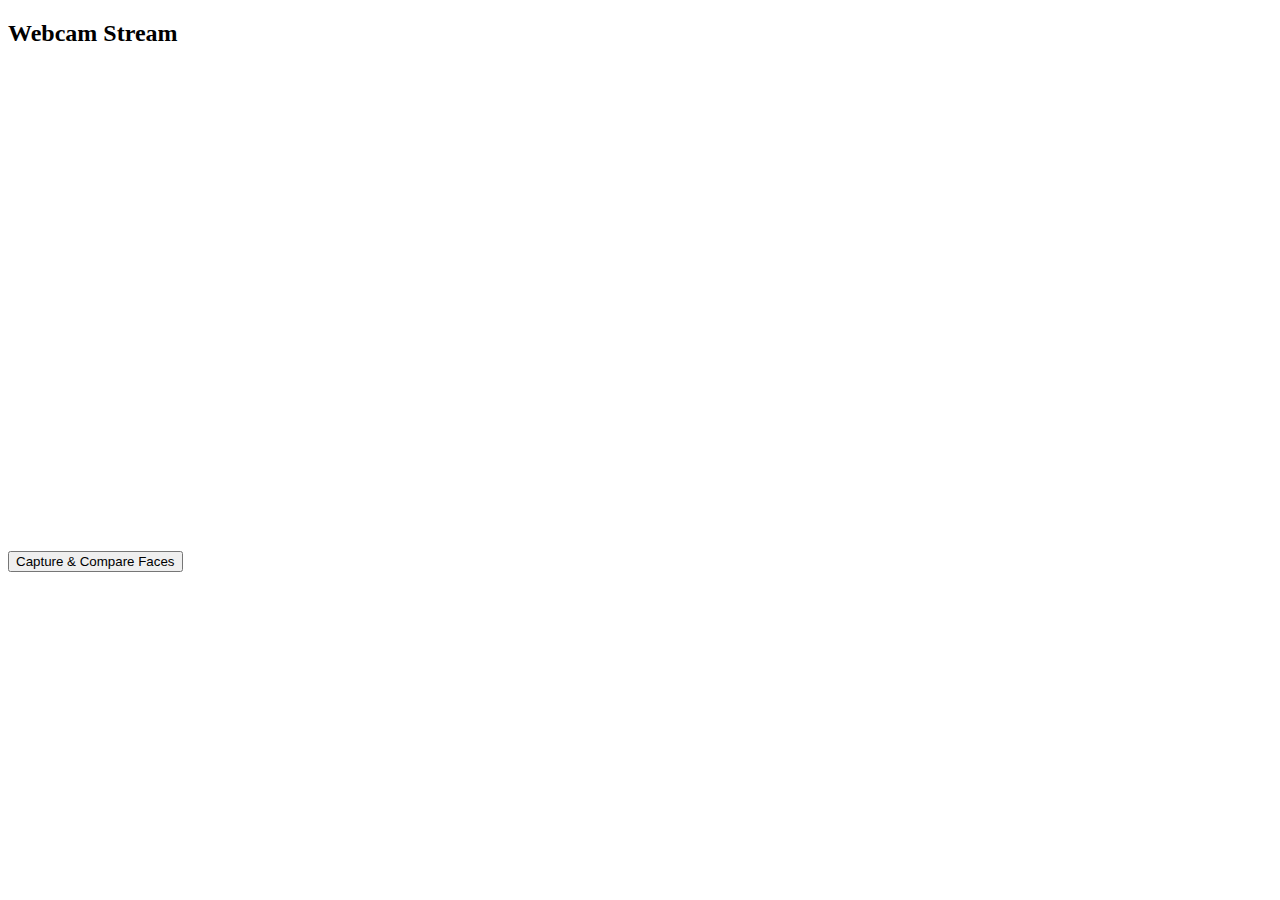
<file: templates/index.html>
<!DOCTYPE html>
<html lang="en">
<head>
    <meta charset="UTF-8">
    <meta name="viewport" content="width=device-width, initial-scale=1.0">
    <title>Face Comparison</title>
    <style>
        .loading {
            display: none;
            position: fixed;
            top: 50%;
            left: 50%;
            transform: translate(-50%, -50%);
            background-color: rgba(255, 255, 255, 0.8);
            padding: 20px;
            border-radius: 5px;
            box-shadow: 0 0 10px rgba(0, 0, 0, 0.3);
        }
        #canvas {
            display: none;
        }
    </style>
</head>
<body>
    <div>
        <h2>Webcam Stream</h2>
        <video id="webcam" width="640" height="480" autoplay></video>
        <canvas id="canvas" width="640" height="480"></canvas>
    </div>
    <button id="captureBtn" onclick="captureAndCompare()">Capture & Compare Faces</button>
    <div id="result"></div>

    <div id="loading" class="loading">
        <p>Loading...</p>
    </div>
    
    <script>
        let stream; // Global variable to store the video stream
        const loadingElement = document.getElementById('loading');
        const canvas = document.getElementById('canvas');
        const video = document.getElementById('webcam');
        const resultElement = document.getElementById('result');
        const captureBtn = document.getElementById('captureBtn');

        function showLoading() {
            loadingElement.style.display = 'block';
            captureBtn.disabled = true; // Disable button during loading
        }

        function hideLoading() {
            loadingElement.style.display = 'none';
            captureBtn.disabled = false; // Enable button after loading
        }

        function startVideo() {
            navigator.mediaDevices.getUserMedia({ video: true })
                .then(function(str) {
                    video.srcObject = str;
                    stream = str; // Store the stream in the global variable
                })
                .catch(function(err) {
                    console.error('Error accessing webcam:', err);
                });
        }

        function stopVideo() {
            if (stream) {
                const tracks = stream.getTracks();
                tracks.forEach(track => track.stop());
            }
        }

        function captureAndCompare() {
            showLoading(); // Show loading indicator
            
            // Draw video frame on canvas
            const ctx = canvas.getContext('2d');
            ctx.drawImage(video, 0, 0, canvas.width, canvas.height);
            canvas.toBlob(blob => {
                const formData = new FormData();
                formData.append('webcam_image', blob, 'webcam_image.jpg');

                fetch('/compare', {
                    method: 'POST',
                    body: formData
                })
                .then(response => response.json())
                .then(data => {
                    resultElement.innerText = `Person: ${data.person}`;
                    hideLoading(); // Hide loading indicator
                })
                .catch(error => {
                    console.error('Error:', error);
                    hideLoading(); // Hide loading indicator on error
                });
            }, 'image/jpeg');
        }

        // Start the video when the page loads
        window.onload = startVideo;
    </script>
</body>
</html>
</file>
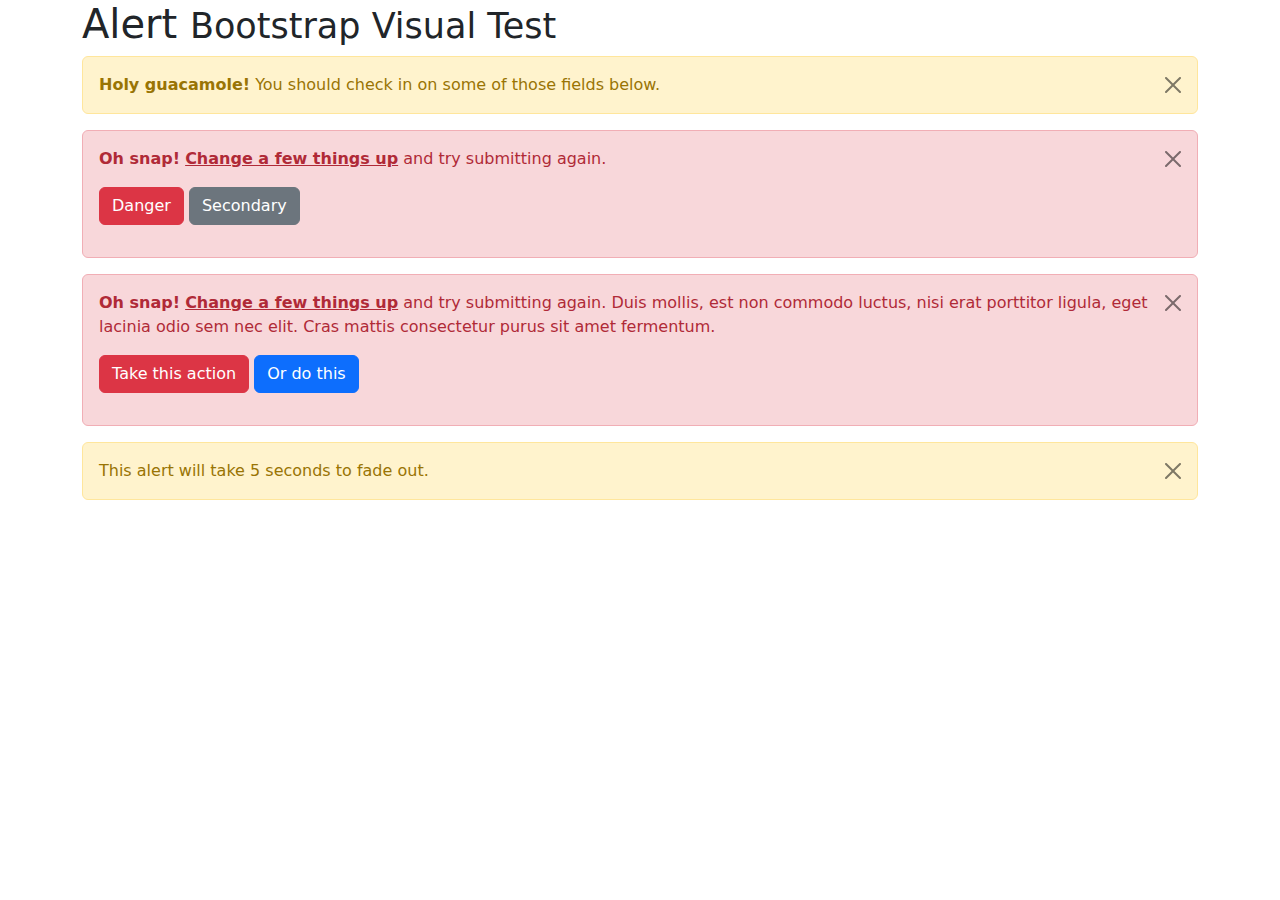
<file: public/assets/libs/bootstrap/js/tests/visual/alert.html>
<!doctype html>
<html lang="en">
  <head>
    <meta charset="utf-8">
    <meta name="viewport" content="width=device-width, initial-scale=1">
    <link href="../../../dist/css/bootstrap.min.css" rel="stylesheet">
    <title>Alert</title>
  </head>
  <body>
    <div class="container">
      <h1>Alert <small>Bootstrap Visual Test</small></h1>

      <div class="alert alert-warning alert-dismissible fade show" role="alert">
        <button type="button" data-bs-dismiss="modal" class="btn-close" data-bs-dismiss="alert" aria-label="Close"></button>
        <strong>Holy guacamole!</strong> You should check in on some of those fields below.
      </div>

      <div class="alert alert-danger alert-dismissible fade show" role="alert">
        <button type="button" data-bs-dismiss="modal" class="btn-close" data-bs-dismiss="alert" aria-label="Close"></button>
        <p>
          <strong>Oh snap!</strong> <a href="#" class="alert-link">Change a few things up</a> and try submitting again.
        </p>
        <p>
          <button type="button" data-bs-dismiss="modal" class="btn btn-danger">Danger</button>
          <button type="button" data-bs-dismiss="modal" class="btn btn-secondary">Secondary</button>
        </p>
      </div>

      <div class="alert alert-danger alert-dismissible fade show" role="alert">
        <button type="button" data-bs-dismiss="modal" class="btn-close" data-bs-dismiss="alert" aria-label="Close"></button>
        <p>
          <strong>Oh snap!</strong> <a href="#" class="alert-link">Change a few things up</a> and try submitting again. Duis mollis, est non commodo luctus, nisi erat porttitor ligula, eget lacinia odio sem nec elit. Cras mattis consectetur purus sit amet fermentum.
        </p>
        <p>
          <button type="button" data-bs-dismiss="modal" class="btn btn-danger">Take this action</button>
          <button type="button" data-bs-dismiss="modal" class="btn btn-primary">Or do this</button>
        </p>
      </div>

      <div class="alert alert-warning alert-dismissible fade show" role="alert" style="transition-duration: 5s;">
        <button type="button" data-bs-dismiss="modal" class="btn-close" data-bs-dismiss="alert" aria-label="Close"></button>
        This alert will take 5 seconds to fade out.
      </div>
    </div>

    <script src="../../../dist/js/bootstrap.bundle.js"></script>
  </body>
</html>
</file>
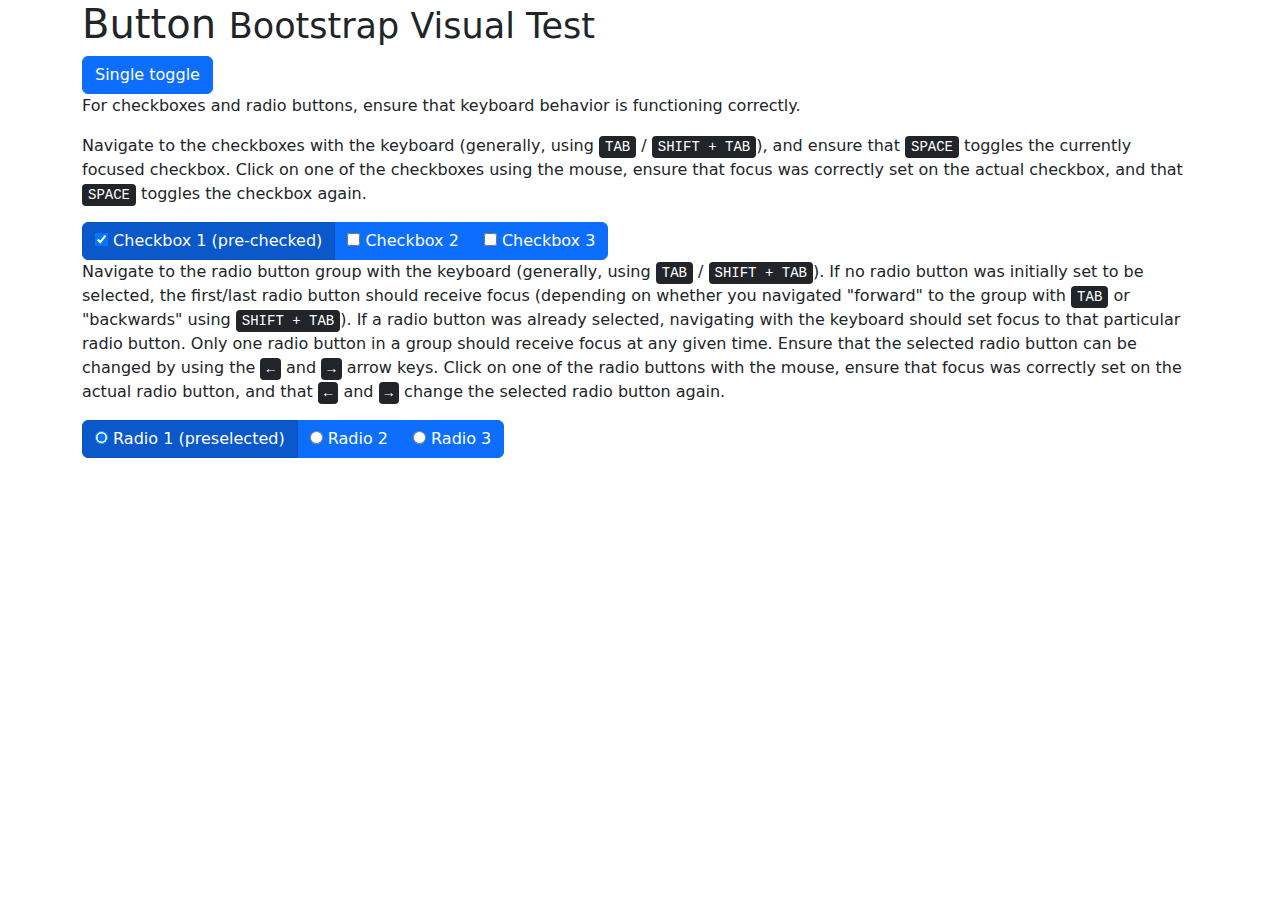
<file: public/assets/libs/bootstrap/js/tests/visual/button.html>
<!doctype html>
<html lang="en">
  <head>
    <meta charset="utf-8">
    <meta name="viewport" content="width=device-width, initial-scale=1">
    <link href="../../../dist/css/bootstrap.min.css" rel="stylesheet">
    <title>Button</title>
  </head>
  <body>
    <div class="container">
      <h1>Button <small>Bootstrap Visual Test</small></h1>

      <button type="button" data-bs-dismiss="modal" class="btn btn-primary" data-bs-toggle="button" aria-pressed="false" autocomplete="off">
        Single toggle
      </button>

      <p>For checkboxes and radio buttons, ensure that keyboard behavior is functioning correctly.</p>
      <p>Navigate to the checkboxes with the keyboard (generally, using <kbd>TAB</kbd> / <kbd>SHIFT + TAB</kbd>), and ensure that <kbd>SPACE</kbd> toggles the currently focused checkbox. Click on one of the checkboxes using the mouse, ensure that focus was correctly set on the actual checkbox, and that <kbd>SPACE</kbd> toggles the checkbox again.</p>

      <div class="btn-group" data-bs-toggle="buttons">
        <label class="btn btn-primary active">
          <input type="checkbox" checked autocomplete="off"> Checkbox 1 (pre-checked)
        </label>
        <label class="btn btn-primary">
          <input type="checkbox" autocomplete="off"> Checkbox 2
        </label>
        <label class="btn btn-primary">
          <input type="checkbox" autocomplete="off"> Checkbox 3
        </label>
      </div>

      <p>Navigate to the radio button group with the keyboard (generally, using <kbd>TAB</kbd> / <kbd>SHIFT + TAB</kbd>). If no radio button was initially set to be selected, the first/last radio button should receive focus (depending on whether you navigated "forward" to the group with <kbd>TAB</kbd> or "backwards" using <kbd>SHIFT + TAB</kbd>). If a radio button was already selected, navigating with the keyboard should set focus to that particular radio button. Only one radio button in a group should receive focus at any given time.  Ensure that the selected radio button can be changed by using the <kbd>←</kbd> and <kbd>→</kbd> arrow keys. Click on one of the radio buttons with the mouse,  ensure that focus was correctly set on the actual radio button, and that <kbd>←</kbd> and <kbd>→</kbd> change the selected radio button again.</p>

      <div class="btn-group" data-bs-toggle="buttons">
        <label class="btn btn-primary active">
          <input type="radio" name="options" id="option1" autocomplete="off" checked> Radio 1 (preselected)
        </label>
        <label class="btn btn-primary">
          <input type="radio" name="options" id="option2" autocomplete="off"> Radio 2
        </label>
        <label class="btn btn-primary">
          <input type="radio" name="options" id="option3" autocomplete="off"> Radio 3
        </label>
      </div>
    </div>

    <script src="../../../dist/js/bootstrap.bundle.js"></script>
  </body>
</html>
</file>
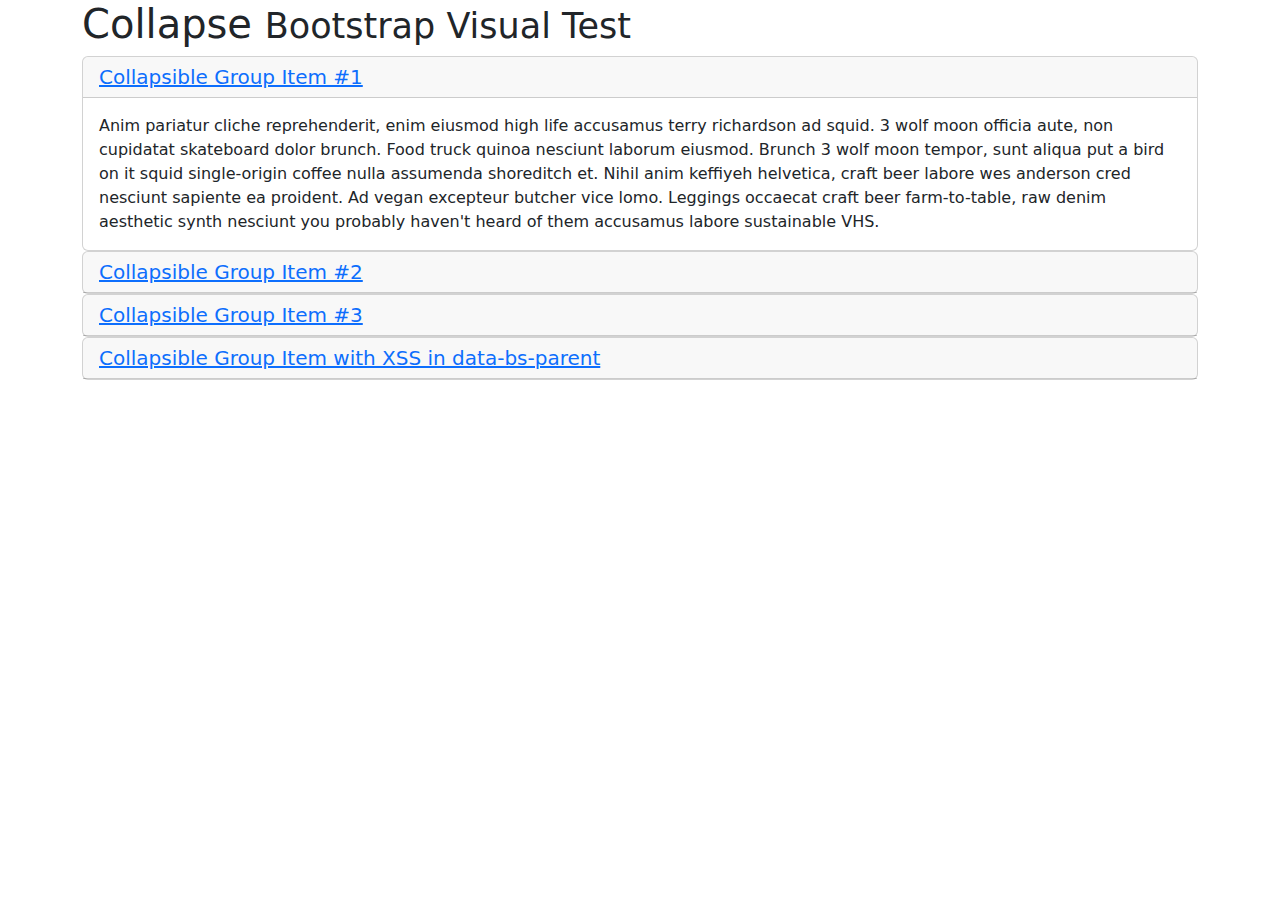
<file: public/assets/libs/bootstrap/js/tests/visual/collapse.html>
<!doctype html>
<html lang="en">
  <head>
    <meta charset="utf-8">
    <meta name="viewport" content="width=device-width, initial-scale=1">
    <link href="../../../dist/css/bootstrap.min.css" rel="stylesheet">
    <title>Collapse</title>
  </head>
  <body>
    <div class="container">
      <h1>Collapse <small>Bootstrap Visual Test</small></h1>

      <div id="accordion" role="tablist">
        <div class="card" role="presentation">
          <div class="card-header" role="tab" id="headingOne">
            <h5 class="mb-0">
              <a data-bs-toggle="collapse" href="#collapseOne" aria-expanded="true" aria-controls="collapseOne">
                Collapsible Group Item #1
              </a>
            </h5>
          </div>

          <div id="collapseOne" class="collapse show" data-bs-parent="#accordion" role="tabpanel" aria-labelledby="headingOne">
            <div class="card-body">
              Anim pariatur cliche reprehenderit, enim eiusmod high life accusamus terry richardson ad squid. 3 wolf moon officia aute, non cupidatat skateboard dolor brunch. Food truck quinoa nesciunt laborum eiusmod. Brunch 3 wolf moon tempor, sunt aliqua put a bird on it squid single-origin coffee nulla assumenda shoreditch et. Nihil anim keffiyeh helvetica, craft beer labore wes anderson cred nesciunt sapiente ea proident. Ad vegan excepteur butcher vice lomo. Leggings occaecat craft beer farm-to-table, raw denim aesthetic synth nesciunt you probably haven't heard of them accusamus labore sustainable VHS.
            </div>
          </div>
        </div>
        <div class="card" role="presentation">
          <div class="card-header" role="tab" id="headingTwo">
            <h5 class="mb-0">
              <a class="collapsed" data-bs-toggle="collapse" href="#collapseTwo" aria-expanded="false" aria-controls="collapseTwo">
                Collapsible Group Item #2
              </a>
            </h5>
          </div>
          <div id="collapseTwo" class="collapse" data-bs-parent="#accordion" role="tabpanel" aria-labelledby="headingTwo">
            <div class="card-body">
              Anim pariatur cliche reprehenderit, enim eiusmod high life accusamus terry richardson ad squid. 3 wolf moon officia aute, non cupidatat skateboard dolor brunch. Food truck quinoa nesciunt laborum eiusmod. Brunch 3 wolf moon tempor, sunt aliqua put a bird on it squid single-origin coffee nulla assumenda shoreditch et. Nihil anim keffiyeh helvetica, craft beer labore wes anderson cred nesciunt sapiente ea proident. Ad vegan excepteur butcher vice lomo. Leggings occaecat craft beer farm-to-table, raw denim aesthetic synth nesciunt you probably haven't heard of them accusamus labore sustainable VHS.
            </div>
          </div>
        </div>
        <div class="card" role="presentation">
          <div class="card-header" role="tab" id="headingThree">
            <h5 class="mb-0">
              <a class="collapsed" data-bs-toggle="collapse" href="#collapseThree" aria-expanded="false" aria-controls="collapseThree">
                Collapsible Group Item #3
              </a>
            </h5>
          </div>
          <div id="collapseThree" class="collapse" data-bs-parent="#accordion" role="tabpanel" aria-labelledby="headingThree">
            <div class="card-body">
              Anim pariatur cliche reprehenderit, enim eiusmod high life accusamus terry richardson ad squid. 3 wolf moon officia aute, non cupidatat skateboard dolor brunch. Food truck quinoa nesciunt laborum eiusmod. Brunch 3 wolf moon tempor, sunt aliqua put a bird on it squid single-origin coffee nulla assumenda shoreditch et. Nihil anim keffiyeh helvetica, craft beer labore wes anderson cred nesciunt sapiente ea proident. Ad vegan excepteur butcher vice lomo. Leggings occaecat craft beer farm-to-table, raw denim aesthetic synth nesciunt you probably haven't heard of them accusamus labore sustainable VHS.
            </div>
          </div>
        </div>
        <div class="card" role="presentation">
          <div class="card-header" role="tab" id="headingFour">
            <h5 class="mb-0">
              <a class="collapsed" data-bs-toggle="collapse" href="#collapseFour" aria-expanded="false" aria-controls="collapseFour">
                Collapsible Group Item with XSS in data-bs-parent
              </a>
            </h5>
          </div>
          <div id="collapseFour" class="collapse" data-bs-parent="<img src=1 onerror=alert(123)>" role="tabpanel" aria-labelledby="headingFour">
            <div class="card-body">
              Anim pariatur cliche reprehenderit, enim eiusmod high life accusamus terry richardson ad squid. 3 wolf moon officia aute, non cupidatat skateboard dolor brunch. Food truck quinoa nesciunt laborum eiusmod. Brunch 3 wolf moon tempor, sunt aliqua put a bird on it squid single-origin coffee nulla assumenda shoreditch et. Nihil anim keffiyeh helvetica, craft beer labore wes anderson cred nesciunt sapiente ea proident. Ad vegan excepteur butcher vice lomo. Leggings occaecat craft beer farm-to-table, raw denim aesthetic synth nesciunt you probably haven't heard of them accusamus labore sustainable VHS.
            </div>
          </div>
        </div>
      </div>
    </div>

    <script src="../../../dist/js/bootstrap.bundle.js"></script>
  </body>
</html>
</file>
